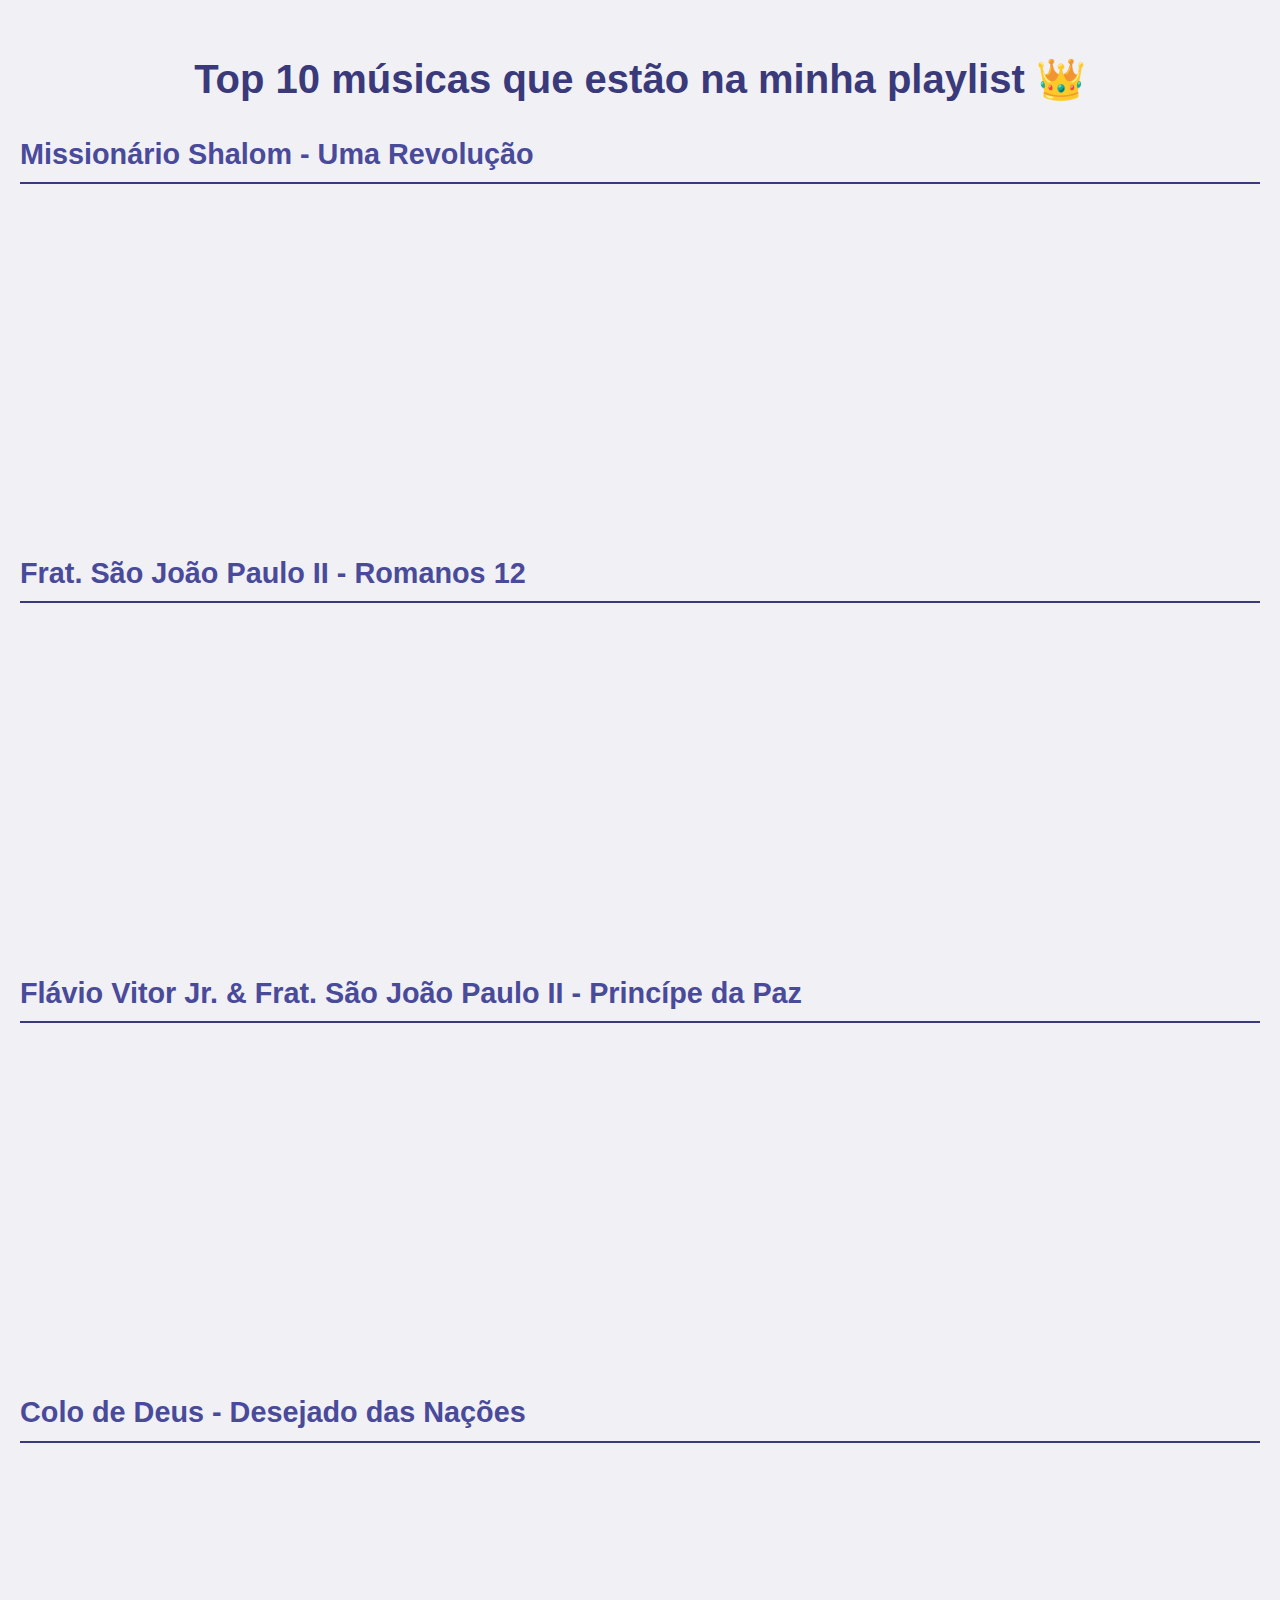
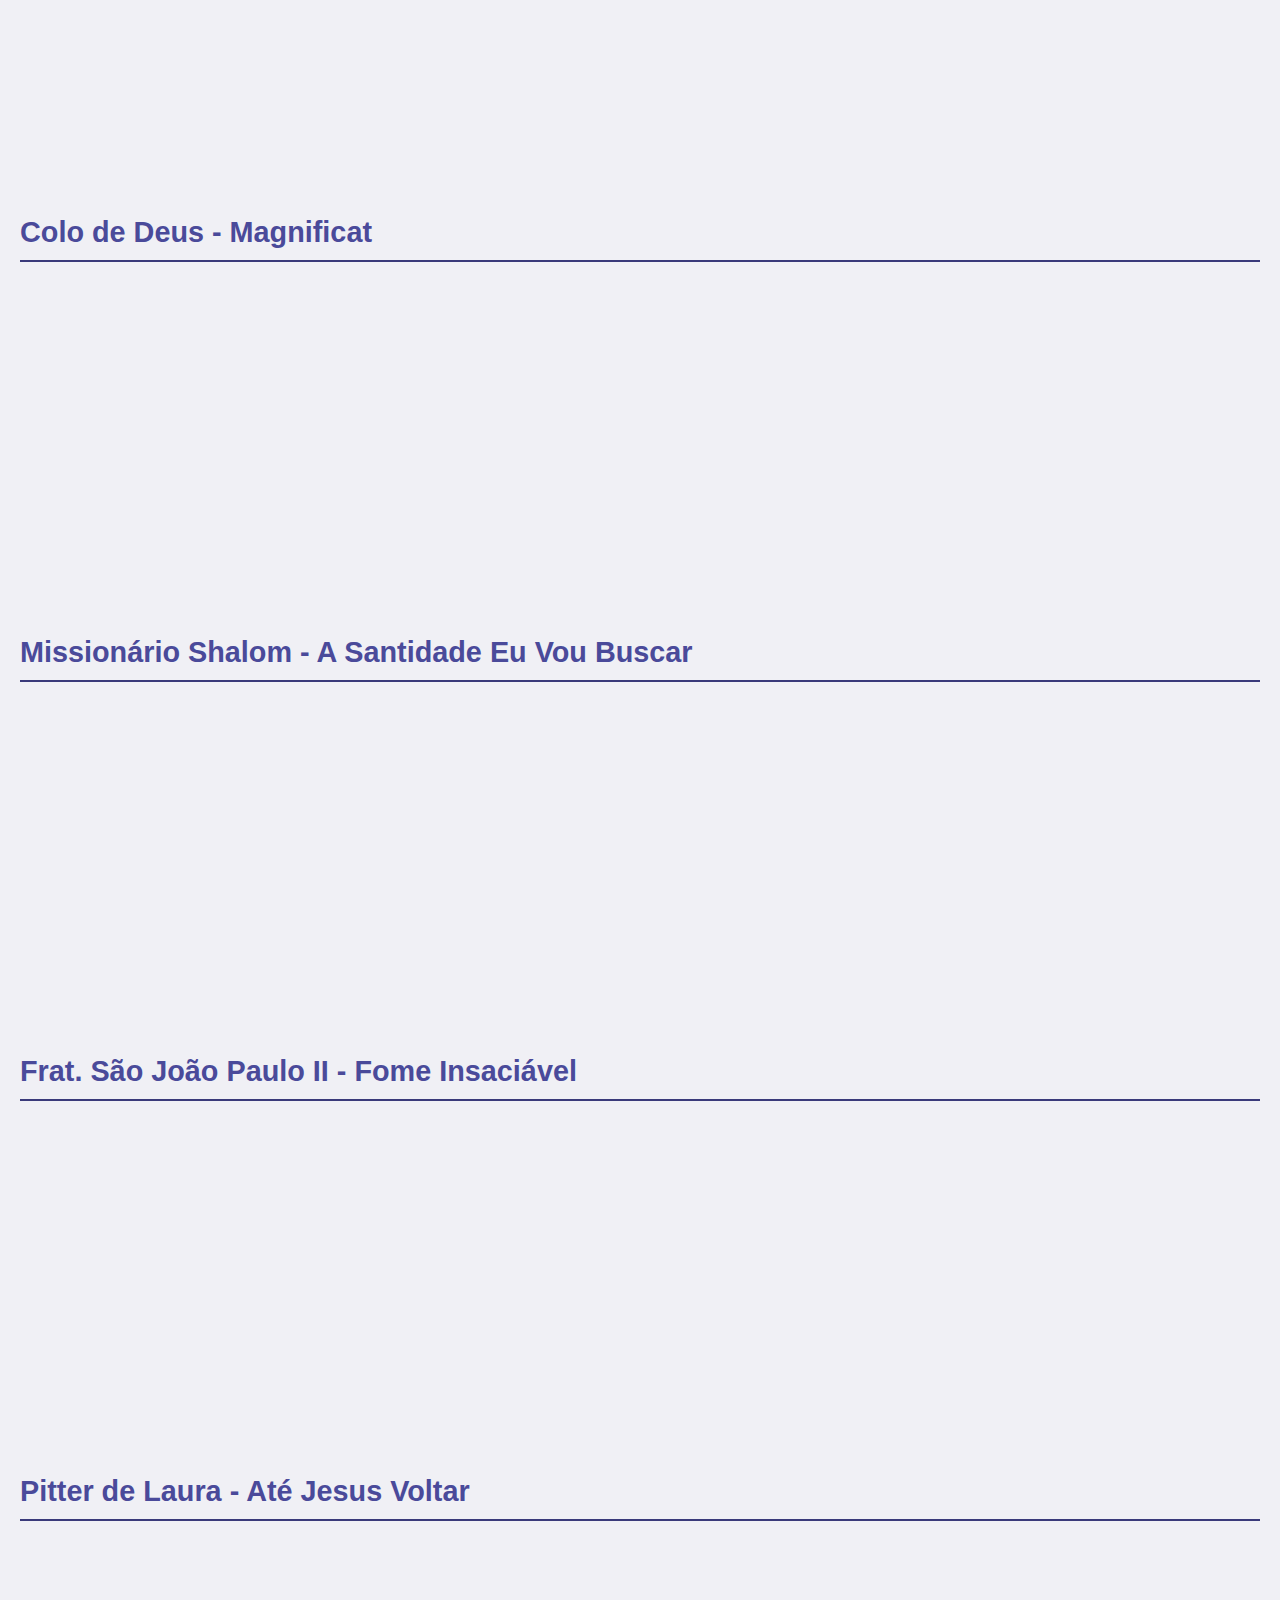
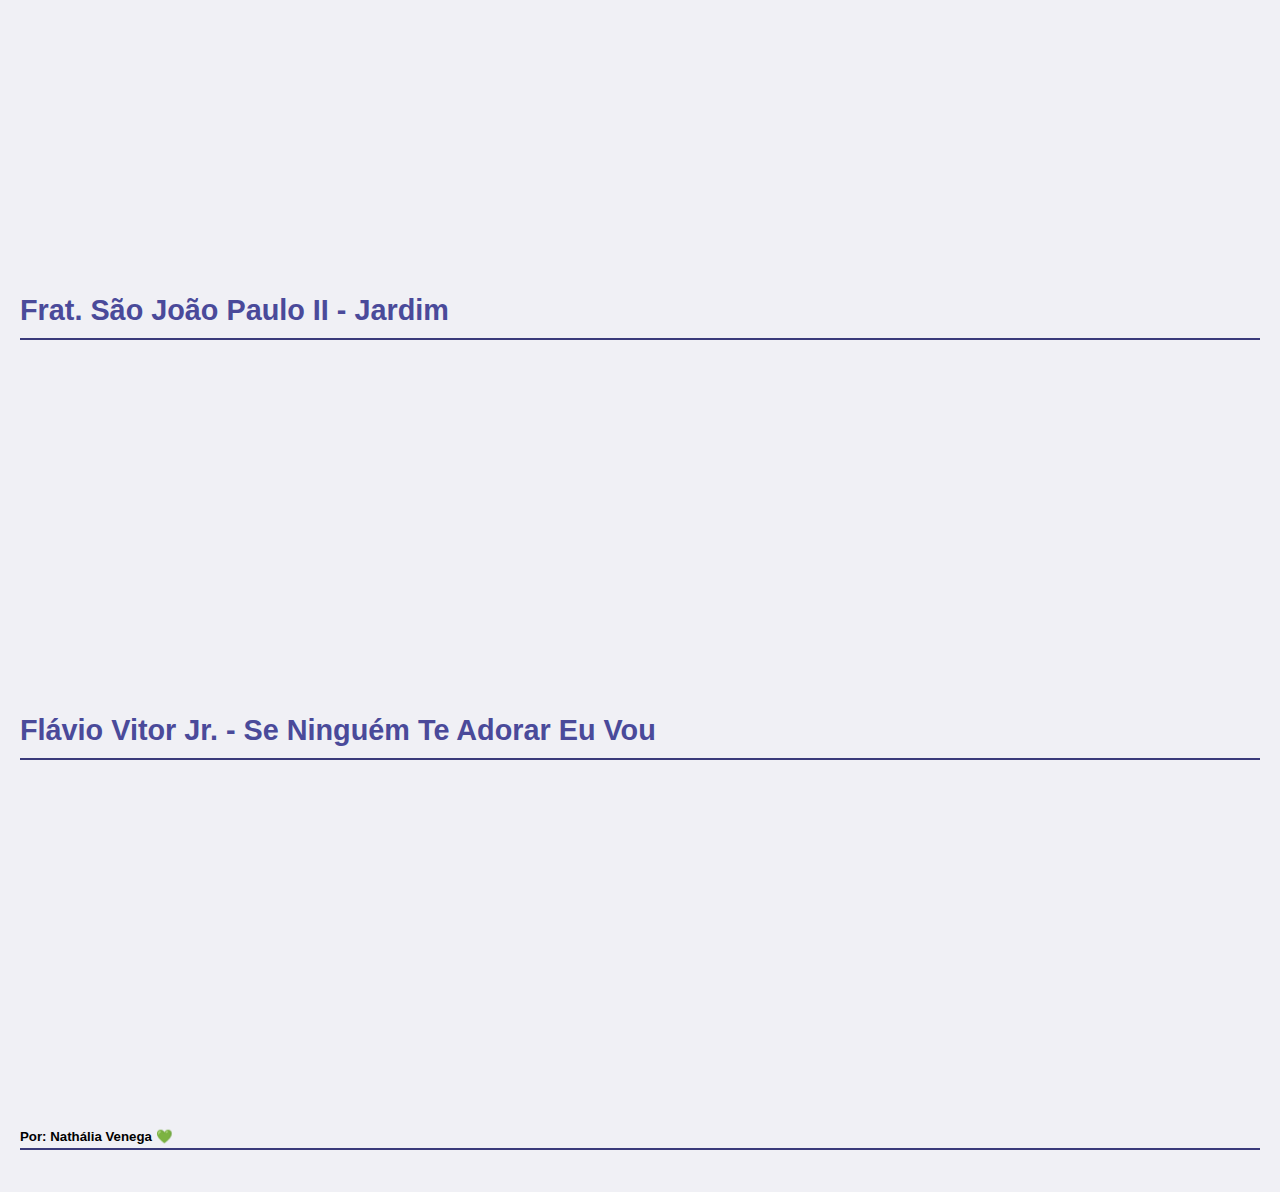
<file: videos-incorporados/index.html>
<!DOCTYPE html>
<html lang="pt-br">

<head>
    <link rel="stylesheet" href="estilos.css">
    <meta charset="UTF-8">
    <meta name="viewport" content="width=device-width, initial-scale=1.0">
    <title>Por Nathália Venega</title>
</head>

<body>
    <h1> Top 10 músicas que estão na minha playlist 👑 </h2>
    <p></p>
</body>

<body>
    <h2> Missionário Shalom - Uma Revolução </h2>
    <p></p>
    <iframe width="560" height="315" src="https://www.youtube.com/embed/Nr1ff0zVKIE?si=vKMSn_9d5l8JnFwK"
        title="YouTube video player" frameborder="0"
        allow="accelerometer; autoplay; clipboard-write; encrypted-media; gyroscope; picture-in-picture; web-share"
        referrerpolicy="strict-origin-when-cross-origin" allowfullscreen></iframe>
</body>

<body>
    <h2> Frat. São João Paulo II - Romanos 12</h2>
    <p></p>
    <iframe width="560" height="315" src="https://www.youtube.com/embed/XNcBUpnAcCs?si=FLRXp6eIEYfy3U0P"
        title="YouTube video player" frameborder="0"
        allow="accelerometer; autoplay; clipboard-write; encrypted-media; gyroscope; picture-in-picture; web-share"
        referrerpolicy="strict-origin-when-cross-origin" allowfullscreen></iframe>
</body>

<body>
    <h2> Flávio Vitor Jr. & Frat. São João Paulo II - Princípe da Paz </h2>
    <p></p>
    <iframe width="560" height="315" src="https://www.youtube.com/embed/7xqk1k4PVmQ?si=NyEokiQsxqSII2Of"
        title="YouTube video player" frameborder="0"
        allow="accelerometer; autoplay; clipboard-write; encrypted-media; gyroscope; picture-in-picture; web-share"
        referrerpolicy="strict-origin-when-cross-origin" allowfullscreen></iframe>
</body>

<body>
    <h2> Colo de Deus - Desejado das Nações </h2>
    <p></p>
    <iframe width="560" height="315" src="https://www.youtube.com/embed/cQmUNV8PJ1o?si=lxbsZjdkLwr9IlK0"
        title="YouTube video player" frameborder="0"
        allow="accelerometer; autoplay; clipboard-write; encrypted-media; gyroscope; picture-in-picture; web-share"
        referrerpolicy="strict-origin-when-cross-origin" allowfullscreen></iframe>
</body>

<body>
    <h2> Colo de Deus - Magnificat </h2>
    <p></p>
    <iframe width="560" height="315" src="https://www.youtube.com/embed/jb14-c9HYLA?si=xoCHhStErLwHcthE"
        title="YouTube video player" frameborder="0"
        allow="accelerometer; autoplay; clipboard-write; encrypted-media; gyroscope; picture-in-picture; web-share"
        referrerpolicy="strict-origin-when-cross-origin" allowfullscreen></iframe>
</body>

<body>
    <h2> Missionário Shalom - A Santidade Eu Vou Buscar </h2>
    <p></p>
    <iframe width="560" height="315" src="https://www.youtube.com/embed/ao_u3lnaegI?si=sEfcDrmePNUXSRoQ"
        title="YouTube video player" frameborder="0"
        allow="accelerometer; autoplay; clipboard-write; encrypted-media; gyroscope; picture-in-picture; web-share"
        referrerpolicy="strict-origin-when-cross-origin" allowfullscreen></iframe>
</body>

<body>
    <h2> Frat. São João Paulo II - Fome Insaciável </h2>
    <p></p>
    <iframe width="560" height="315" src="https://www.youtube.com/embed/d3_8Z7xWwcs?si=syrAK-qdgvlNOsEz"
        title="YouTube video player" frameborder="0"
        allow="accelerometer; autoplay; clipboard-write; encrypted-media; gyroscope; picture-in-picture; web-share"
        referrerpolicy="strict-origin-when-cross-origin" allowfullscreen></iframe>
</body>

<body>
    <h2> Pitter de Laura - Até Jesus Voltar </h2>
    <p></p>
    <iframe width="560" height="315" src="https://www.youtube.com/embed/_JIhIymwKiU?si=DH1We7cNDn1YfsqJ"
        title="YouTube video player" frameborder="0"
        allow="accelerometer; autoplay; clipboard-write; encrypted-media; gyroscope; picture-in-picture; web-share"
        referrerpolicy="strict-origin-when-cross-origin" allowfullscreen></iframe>
</body>

<body>
    <h2> Frat. São João Paulo II - Jardim </h2>
    <p></p>
    <iframe width="560" height="315" src="https://www.youtube.com/embed/bCffspoAA6o?si=VuxCVOB-jnxixw6j"
        title="YouTube video player" frameborder="0"
        allow="accelerometer; autoplay; clipboard-write; encrypted-media; gyroscope; picture-in-picture; web-share"
        referrerpolicy="strict-origin-when-cross-origin" allowfullscreen></iframe>
</body>

<body>
    <h2> Flávio Vitor Jr. - Se Ninguém Te Adorar Eu Vou</h2>
    <p></p>
    <iframe width="560" height="315" src="https://www.youtube.com/embed/JXokIc7CHUE?si=-dQRCvu45dWsoBxt"
        title="YouTube video player" frameborder="0"
        allow="accelerometer; autoplay; clipboard-write; encrypted-media; gyroscope; picture-in-picture; web-share"
        referrerpolicy="strict-origin-when-cross-origin" allowfullscreen></iframe>
</body>
<body>
    <h5> Por: Nathália Venega 💚</h2>
    <p></p>
</body>
</html>
</file>
<file: videos-incorporados/estilos.css>
body {
    font-family: Arial, sans-serif;
    background-color: #f0f0f5;
    color: #b6aaaa;
    margin: 0;
    padding: 20px;
    line-height: 1.6;
}

/* Estilo para o título principal */
h1 {
    font-size: 2.5em;
    color: #3a3a7a;
    text-align: center;
    margin-bottom: 20px;
}

/* Estilo para os subtítulos */
h2 {
    font-size: 1.8em;
    color: #4a4a9a;
    margin-top: 20px;
    border-bottom: 2px solid #3a3a7a;
    padding-bottom: 5px;
}

h5 {
    font-size: 1.em;
    color: #000000;
    margin-top: 20px;
    border-bottom: 2px solid #3a3a7a;
    padding-bottom: px;
}

/* Estilo para o contêiner de vídeos */
.video-container {
    display: flex;
    flex-direction: column;
    align-items: center;
    margin-bottom: 20px;
}

.video-container iframe {
    border: 2px solid #4a4a9a;
    border-radius: 10px;
    margin-top: 10px;
}

/* Ajuste de largura para telas menores */
@media (max-width: 600px) {
    h1 {
        font-size: 2em;
    }
    h2 {
        font-size: 1.5em;
    }
    .video-container iframe {
        width: 100%;
    }
}
</file>
